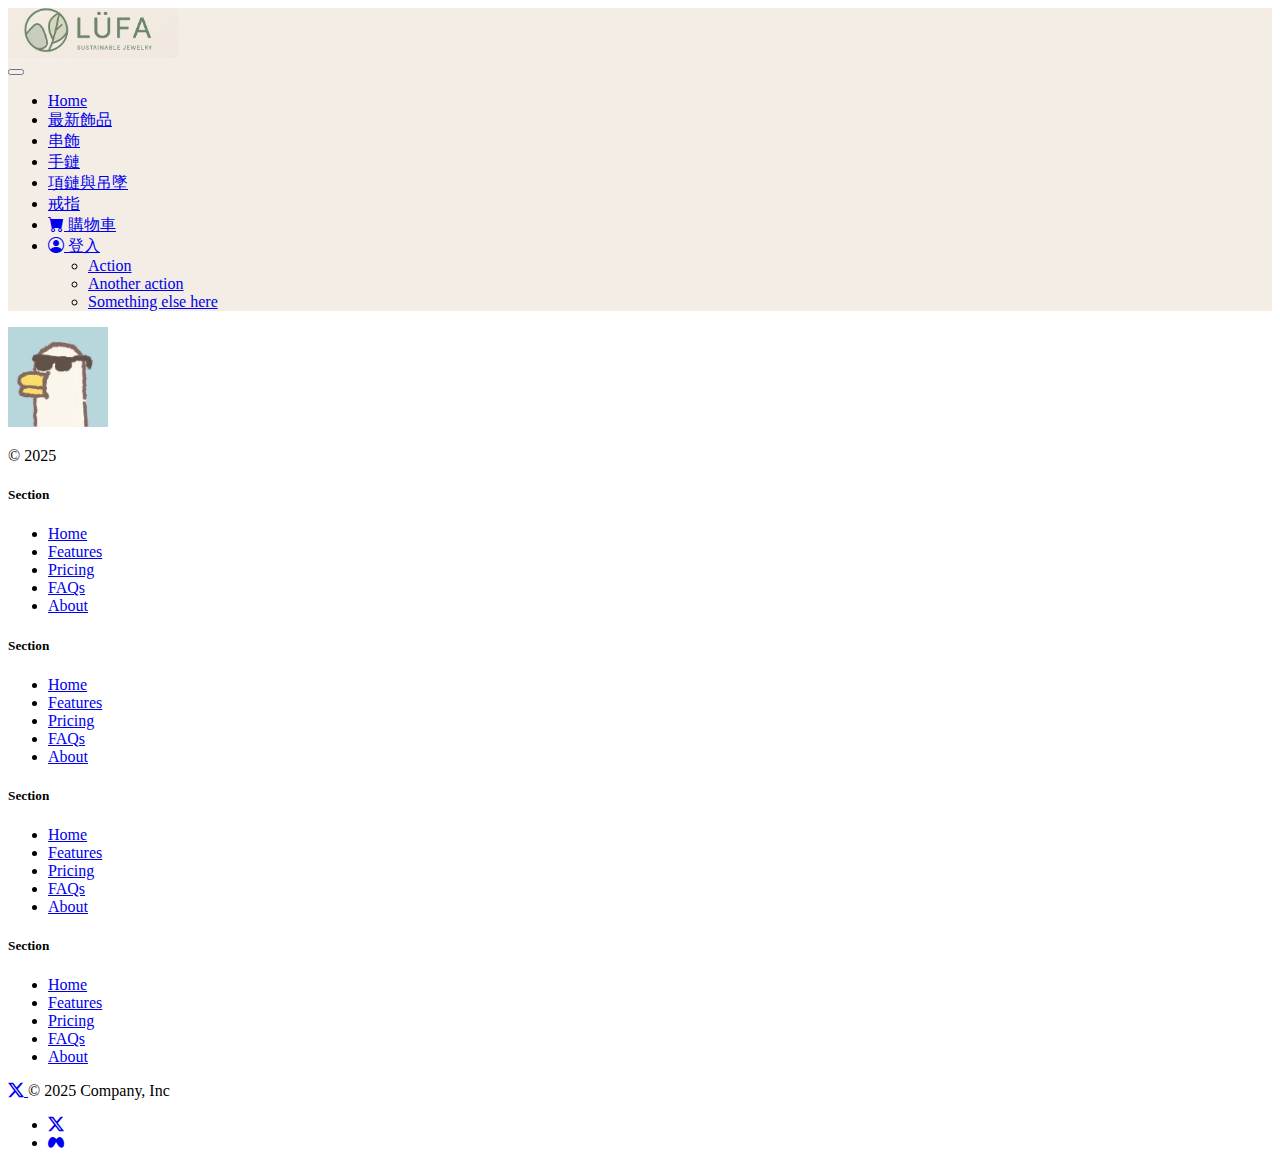
<file: Nav_Footer_sample.html>
<!doctype html>
<html lang="en">

<head>
    <meta charset="utf-8">
    <meta name="viewport" content="width=device-width, initial-scale=1">
    <title>Bootstrap demo</title>
    <link rel="stylesheet" href="https://cdn.jsdelivr.net/npm/bootstrap-icons@1.11.3/font/bootstrap-icons.min.css">
    <link href="https://cdn.jsdelivr.net/npm/bootstrap@5.3.5/dist/css/bootstrap.min.css" rel="stylesheet"
        integrity="sha384-SgOJa3DmI69IUzQ2PVdRZhwQ+dy64/BUtbMJw1MZ8t5HZApcHrRKUc4W0kG879m7" crossorigin="anonymous">
    <style>
        /* 主色調 */
        :root {
            --main-bg: #f3ede5;
            /* 淺綠背景 */
            --accent1: #642171;
            /* 深綠 */
            --accent2: #A3509E;
            /* 亮紫 */
            --accent2-dark: #b359b3;
            /* 深紫 */
        }

        /* ================== */
        /* LOGO 圖片比例不變，固定高度 */
        .logo-wrapper {
            width: 170px;
            height: 50px;
            overflow: hidden;
            display: flex;
            align-items: center;
            justify-content: center;
        }

        .logo-img {
            height: auto;
            width: 100%;
        }

        .bg-nav {
            background-color: #f3ede5;
        }

        .navbar .nav-link:hover {
            background-color: var(--accent1) !important;
            color: white !important;
            border-radius: 0.3rem;
            transition: background-color 0.3s ease;
        }

        .dropdown-toggle::after {
            display: none;
        }
    </style>
</head>

<body>
    <nav class="navbar navbar-expand-lg bg-nav fixed-top">
        <div class="container-fluid">
            <a class="navbar-brand logo-wrapper" href="#">
                <img src="./img/logo.png" alt="logo" class="rounded logo-img">
            </a>
            <button class="navbar-toggler" type="button" data-bs-toggle="collapse" data-bs-target="#navbarNavDropdown"
                aria-controls="navbarNavDropdown" aria-expanded="false" aria-label="Toggle navigation">
                <span class="navbar-toggler-icon"></span>
            </button>
            <div class="collapse navbar-collapse justify-content-end" id="navbarNavDropdown">
                <ul class="navbar-nav ">
                    <li class="nav-item">
                        <a class="nav-link active" aria-current="page" href="#">Home</a>
                    </li>
                    <li class="nav-item">
                        <a class="nav-link" href="#">最新飾品</a>
                    </li>
                    <li class="nav-item">
                        <a class="nav-link" href="#">串飾</a>
                    </li>
                    <li class="nav-item">
                        <a class="nav-link" href="#">手鏈</a>
                    </li>
                    <li class="nav-item">
                        <a class="nav-link" href="#">項鏈與吊墜</a>
                    </li>
                    <li class="nav-item">
                        <a class="nav-link" href="#">戒指</a>
                    </li>
                    <li class="nav-item">
                        <a class="nav-link" href="#">
                            <i class="bi bi-cart-fill"></i>
                            <span>購物車</span>
                        </a>
                    </li>
                    <li class="nav-item dropdown">
                        <a class="nav-link dropdown-toggle" href="#" id="loginBtn" role="button"
                            data-bs-toggle="dropdown" aria-expanded="false">
                            <i class="bi bi-person-circle"></i>
                            <span> 登入</span>
                        </a>
                        <ul class="dropdown-menu">
                            <li><a class="dropdown-item" href="#">Action</a></li>
                            <li><a class="dropdown-item" href="#">Another action</a></li>
                            <li><a class="dropdown-item" href="#">Something else here</a></li>
                        </ul>
                    </li>
                </ul>
            </div>
        </div>
    </nav>

    <div class="container">
        <footer class="row row-cols-1 row-cols-sm-2 row-cols-md-5 py-5 mt-5 border-top">
            <div class="col mb-1">
                <a href="/" class="d-flex align-items-center mb-3 link-body-emphasis text-decoration-none"
                    aria-label="Bootstrap">
                    <img src="./img/avatar.jfif" alt="" style="width: 100px;">
                </a>
                <p class="text-body-secondary">&copy; 2025</p>
            </div>



            <div class="col mb-1">
                <h5>Section</h5>
                <ul class="nav flex-column">
                    <li class="nav-item mb-2"><a href="#" class="nav-link p-0 text-body-secondary">Home</a></li>
                    <li class="nav-item mb-2"><a href="#" class="nav-link p-0 text-body-secondary">Features</a></li>
                    <li class="nav-item mb-2"><a href="#" class="nav-link p-0 text-body-secondary">Pricing</a></li>
                    <li class="nav-item mb-2"><a href="#" class="nav-link p-0 text-body-secondary">FAQs</a></li>
                    <li class="nav-item mb-2"><a href="#" class="nav-link p-0 text-body-secondary">About</a></li>
                </ul>
            </div>

            <div class="col mb-1">
                <h5>Section</h5>
                <ul class="nav flex-column">
                    <li class="nav-item mb-2"><a href="#" class="nav-link p-0 text-body-secondary">Home</a></li>
                    <li class="nav-item mb-2"><a href="#" class="nav-link p-0 text-body-secondary">Features</a></li>
                    <li class="nav-item mb-2"><a href="#" class="nav-link p-0 text-body-secondary">Pricing</a></li>
                    <li class="nav-item mb-2"><a href="#" class="nav-link p-0 text-body-secondary">FAQs</a></li>
                    <li class="nav-item mb-2"><a href="#" class="nav-link p-0 text-body-secondary">About</a></li>
                </ul>
            </div>

            <div class="col mb-1">
                <h5>Section</h5>
                <ul class="nav flex-column">
                    <li class="nav-item mb-2"><a href="#" class="nav-link p-0 text-body-secondary">Home</a></li>
                    <li class="nav-item mb-2"><a href="#" class="nav-link p-0 text-body-secondary">Features</a></li>
                    <li class="nav-item mb-2"><a href="#" class="nav-link p-0 text-body-secondary">Pricing</a></li>
                    <li class="nav-item mb-2"><a href="#" class="nav-link p-0 text-body-secondary">FAQs</a></li>
                    <li class="nav-item mb-2"><a href="#" class="nav-link p-0 text-body-secondary">About</a></li>
                </ul>
            </div>

            <div class="col mb-1">
                <h5>Section</h5>
                <ul class="nav flex-column">
                    <li class="nav-item mb-2"><a href="#" class="nav-link p-0 text-body-secondary">Home</a></li>
                    <li class="nav-item mb-2"><a href="#" class="nav-link p-0 text-body-secondary">Features</a></li>
                    <li class="nav-item mb-2"><a href="#" class="nav-link p-0 text-body-secondary">Pricing</a></li>
                    <li class="nav-item mb-2"><a href="#" class="nav-link p-0 text-body-secondary">FAQs</a></li>
                    <li class="nav-item mb-2"><a href="#" class="nav-link p-0 text-body-secondary">About</a></li>
                </ul>
            </div>
        </footer>
    </div>

    <div class="container">
        <footer class="d-flex flex-wrap justify-content-between align-items-center py-3 my-4 border-top">
            <div class="col-md-4 d-flex align-items-center">
                <a href="/" class="mb-3 me-2 mb-md-0 text-body-secondary text-decoration-none lh-1"
                    aria-label="Bootstrap">
                    <i class="bi bi-twitter-x"></i>
                </a>
                <span class="mb-3 mb-md-0 text-body-secondary">&copy; 2025 Company, Inc</span>
            </div>

            <ul class="nav col-md-4 justify-content-end list-unstyled d-flex">
                <li class="ms-3"><a class="text-body-secondary" href="#" aria-label="Instagram"><i
                            class="bi bi-twitter-x"></i></a></li>
                <li class="ms-3"><a class="text-body-secondary" href="#" aria-label="Facebook"><i
                            class="bi bi-meta"></i></a></li>
            </ul>
        </footer>
    </div>
    <script src="https://cdn.jsdelivr.net/npm/bootstrap@5.3.5/dist/js/bootstrap.bundle.min.js"
        integrity="sha384-k6d4wzSIapyDyv1kpU366/PK5hCdSbCRGRCMv+eplOQJWyd1fbcAu9OCUj5zNLiq"
        crossorigin="anonymous"></script>
    <!-- 登入與否 -->
    <script>
        document.addEventListener("DOMContentLoaded", function () {
            const loginBtn = document.getElementById("loginBtn");
            const isLoggedIn = false; // 模擬登入狀態，可改為 true 表示已登入

            if (!isLoggedIn) {
                loginBtn.addEventListener("click", function (e) {
                    e.preventDefault(); // 防止 dropdown 展開
                    window.location.href = "./登入頁面.html";
                });
            }
        });
    </script>
</body>

</html>
</file>
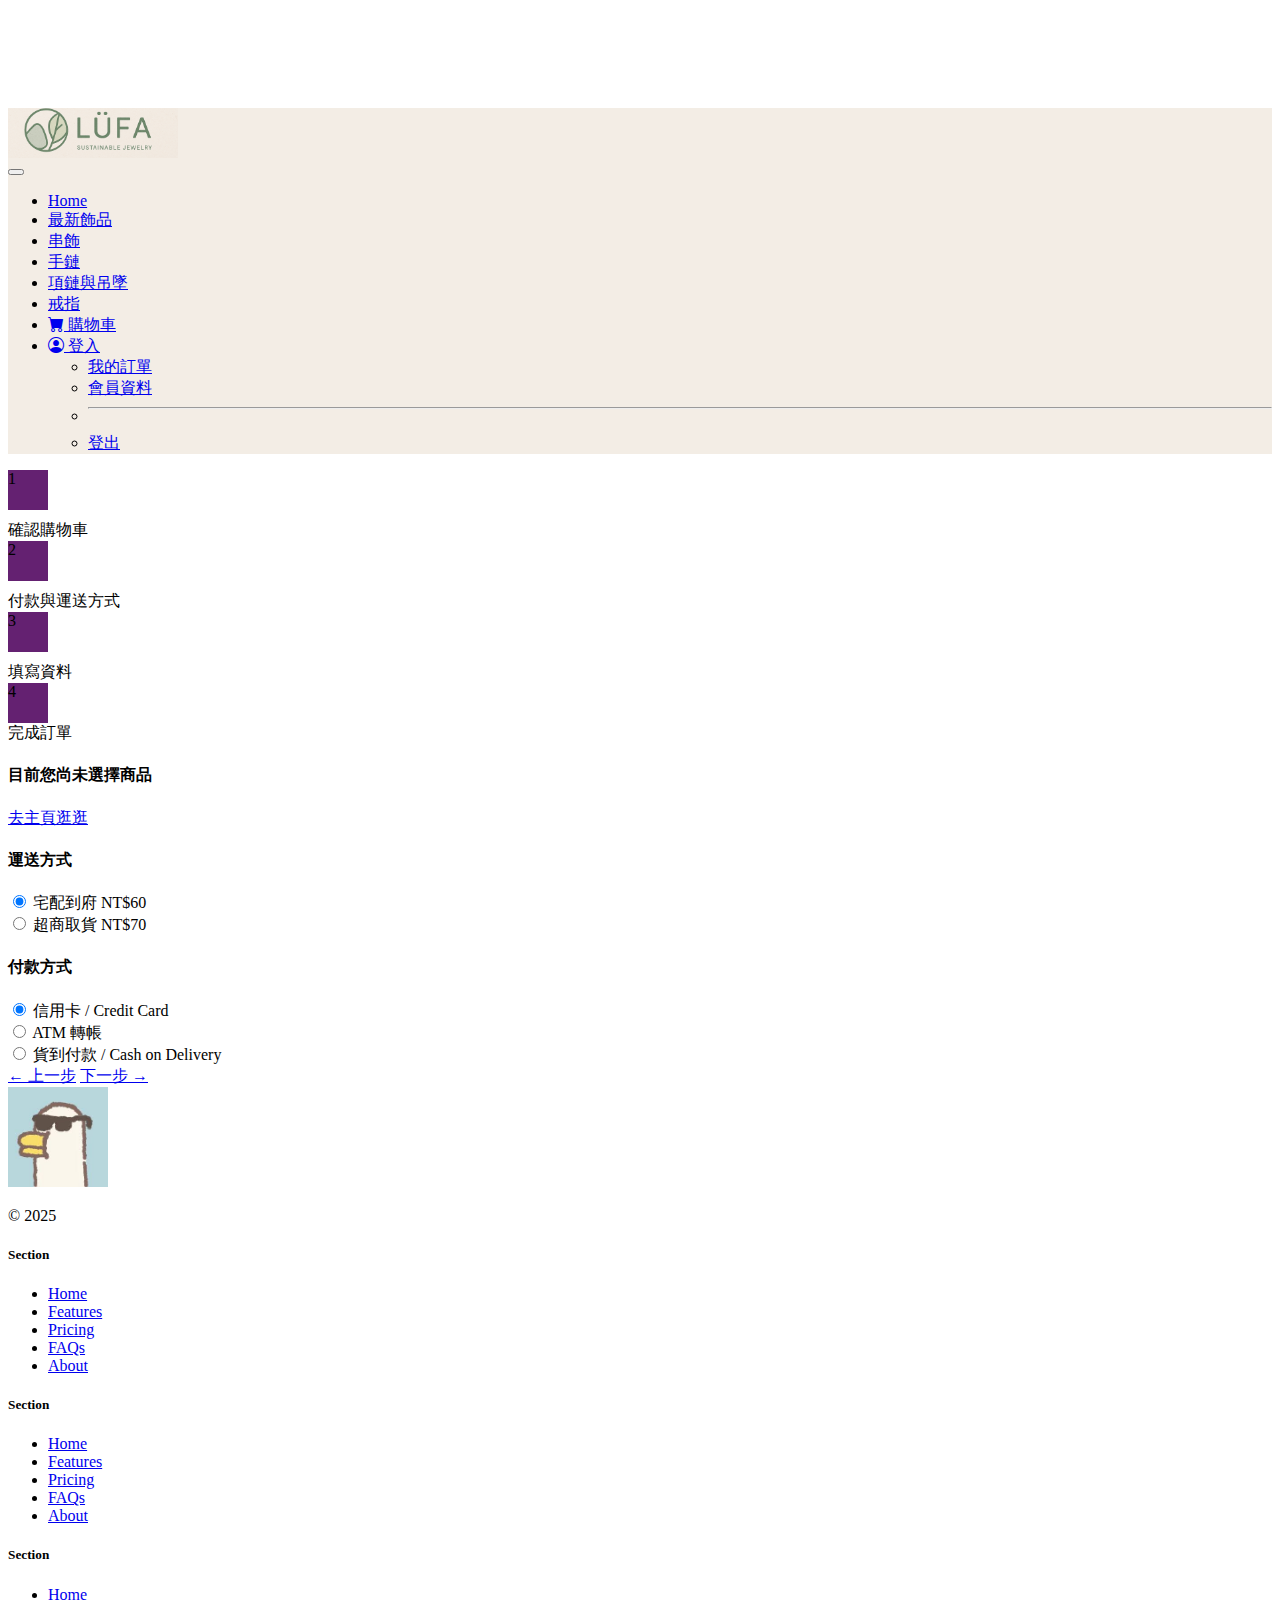
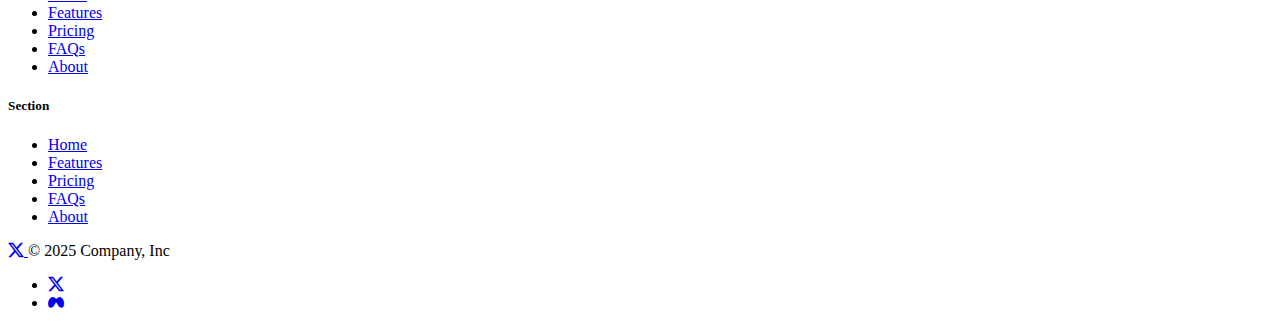
<file: 付款與運送方式.html>
<!doctype html>
<html lang="en">

<head>
    <meta charset="utf-8">
    <meta name="viewport" content="width=device-width, initial-scale=1">
    <title>LÜFA</title>
    <link rel="stylesheet" href="https://cdn.jsdelivr.net/npm/bootstrap-icons@1.11.3/font/bootstrap-icons.min.css">
    <link href="https://cdn.jsdelivr.net/npm/bootstrap@5.3.5/dist/css/bootstrap.min.css" rel="stylesheet"
        integrity="sha384-SgOJa3DmI69IUzQ2PVdRZhwQ+dy64/BUtbMJw1MZ8t5HZApcHrRKUc4W0kG879m7" crossorigin="anonymous">
    <link rel="stylesheet" href="./css/購物車.css">

</head>

<body>
    <nav class="navbar navbar-expand-lg bg-nav fixed-top">
        <div class="container-fluid">
            <a class="navbar-brand logo-wrapper" href="./商店主頁.html">
                <img src="./img/logo.png" alt="logo" class="rounded logo-img">
            </a>
            <button class="navbar-toggler" type="button" data-bs-toggle="collapse" data-bs-target="#navbarNavDropdown"
                aria-controls="navbarNavDropdown" aria-expanded="false" aria-label="Toggle navigation">
                <span class="navbar-toggler-icon"></span>
            </button>
            <div class="collapse navbar-collapse justify-content-end" id="navbarNavDropdown">
                <ul class="navbar-nav ">
                    <li class="nav-item">
                        <a class="nav-link active" aria-current="page" href="./商店主頁.html">Home</a>
                    </li>
                    <li class="nav-item">
                        <a class="nav-link" href="./商店主頁.html#roomA">最新飾品</a>
                    </li>
                    <li class="nav-item">
                        <a class="nav-link" href="./商店主頁.html#roomB">串飾</a>
                    </li>
                    <li class="nav-item">
                        <a class="nav-link" href="./商店主頁.html#roomC">手鏈</a>
                    </li>
                    <li class="nav-item">
                        <a class="nav-link" href="./商店主頁.html#roomD">項鏈與吊墜</a>
                    </li>
                    <li class="nav-item">
                        <a class="nav-link" href="./商店主頁.html#roomE">戒指</a>
                    </li>
                    <li class="nav-item">
                        <a class="nav-link" href="#">
                            <i class="bi bi-cart-fill"></i>
                            <span>購物車</span>
                        </a>
                    </li>
                    <li class="nav-item dropdown">
                        <a class="nav-link dropdown-toggle" href="#" id="loginBtn" role="button"
                            data-bs-toggle="dropdown" aria-expanded="false">
                            <i class="bi bi-person-circle"></i>
                            <span> 登入</span>
                        </a>
                        <ul class="dropdown-menu">
                            <li><a class="dropdown-item" href="./購物車.html">我的訂單</a></li>
                            <li><a class="dropdown-item" href="#">會員資料</a></li>
                            <li>
                                <hr class="dropdown-divider">
                            </li>
                            <li><a class="dropdown-item text-danger" href="#" id="logoutBtn">登出</a></li>
                        </ul>
                    </li>
                </ul>
            </div>
        </div>
    </nav>

    <!-- 購物車進度表 -->
    <div class="container">
        <div class="row text-center">
            <div class="col-3 px-0 ">
                <!-- top area(no. and progress) -->
                <div class="position-relative">
                    <div
                        class="circle-w-h mx-auto bg-cart text-white rounded-circle d-flex justify-content-center align-items-center">
                        1
                    </div>
                    <div class="progress progress-w-h position-absolute position-progress">
                        <div class="progress-bar bg-cart" role="progressbar" aria-label="Basic example"
                            style="width: 100%" aria-valuenow="50" aria-valuemin="0" aria-valuemax="100"></div>
                    </div>
                </div>
                <!--no.1 text area -->
                <div class="p-2">確認購物車</div>
            </div>
            <div class="col-3 px-0 ">
                <div class="position-relative">
                    <div
                        class="circle-w-h mx-auto bg-cart text-white rounded-circle d-flex justify-content-center align-items-center">
                        2
                    </div>
                    <div class="progress progress-w-h position-absolute position-progress">
                        <div class="progress-bar bg-cart" role="progressbar" aria-label="Basic example"
                            style="width: 33%" aria-valuenow="50" aria-valuemin="0" aria-valuemax="100"></div>
                    </div>
                </div>
                <div class="p-2">付款與運送方式</div>
            </div>
            <div class="col-3 px-0 ">
                <div class="position-relative">
                    <div
                        class="circle-w-h mx-auto bg-cart text-white rounded-circle d-flex justify-content-center align-items-center">
                        3
                    </div>
                    <div class="progress progress-w-h position-absolute position-progress">
                        <div class="progress-bar bg-cart" role="progressbar" aria-label="Basic example"
                            style="width: 0%" aria-valuenow="50" aria-valuemin="0" aria-valuemax="100"></div>
                    </div>
                </div>
                <div class="p-2">填寫資料</div>
            </div>
            <div class="col-3 px-0 ">
                <div class="position-relative">
                    <div
                        class="circle-w-h mx-auto bg-cart text-white rounded-circle d-flex justify-content-center align-items-center">
                        4
                    </div>

                </div>
                <div class="p-2">完成訂單</div>
            </div>
        </div>
    </div>
    <!-- 付款與運送方式========= -->

    <!-- 購物車區塊 -->
    <div class="container my-5">
        <h3 class="mb-4">購物車</h3>
        <!-- 表頭列 -->
        <div class="row border-bottom mb-3 pb-2" id="total-good">
            <div class="col text-start fw-bold ms-5">商品</div>
            <div class="col text-end fw-bold me-5">小計</div>
        </div>
        <!--之後會由 JS 插入卡片 -->
        <!-- 總金額 -->
        <div class="text-end fw-bold fs-5 mt-5 pt-5 pe-5 border-top" id="total-price">總金額：$</div>
    </div>
    <!-- 運送方式區塊 -->
    <div class="container my-5">
        <h4>運送方式</h4>
        <div class="form-check">
            <input class="form-check-input" type="radio" name="delivery" id="home" value="60" checked>
            <label class="form-check-label" for="home">
                宅配到府 NT$60
            </label>
        </div>
        <div class="form-check">
            <input class="form-check-input" type="radio" name="delivery" id="pickup" value="70">
            <label class="form-check-label" for="pickup">
                超商取貨 NT$70
            </label>
        </div>
    </div>
    <!-- 付款方式區塊 -->
    <div class="container my-5">
        <h4>付款方式</h4>
        <div class="form-check">
            <input class="form-check-input" type="radio" name="payment" id="creditCard" value="信用卡" checked>
            <label class="form-check-label" for="creditCard">
                信用卡 / Credit Card
            </label>
        </div>
        <div class="form-check">
            <input class="form-check-input" type="radio" name="payment" id="atm" value="ATM">
            <label class="form-check-label" for="atm">
                ATM 轉帳
            </label>
        </div>
        <div class="form-check">
            <input class="form-check-input" type="radio" name="payment" id="cod" value="貨到付款">
            <label class="form-check-label" for="cod">
                貨到付款 / Cash on Delivery
            </label>
        </div>
    </div>
    
    <!-- 上,下一步按鈕 -->
    <div class="container my-5">
        <div class="d-flex justify-content-between mt-4">
            <a href="購物車.html" class="btn btn-outline-secondary">← 上一步</a>
            <a href="填寫資料.html" class="btn btn-primary">下一步 →</a>
        </div>
    </div>
    <!-- ========footer========== -->
    <div class="container">
        <footer class="row row-cols-1 row-cols-sm-2 row-cols-md-5 py-5 mt-5 border-top">
            <div class="col mb-1">
                <a href="/" class="d-flex align-items-center mb-3 link-body-emphasis text-decoration-none"
                    aria-label="Bootstrap">
                    <img src="./img/avatar.jfif" alt="" style="width: 100px;">
                </a>
                <p class="text-body-secondary">&copy; 2025</p>
            </div>

            <div class="col mb-1">
                <h5>Section</h5>
                <ul class="nav flex-column">
                    <li class="nav-item mb-2"><a href="#" class="nav-link p-0 text-body-secondary">Home</a></li>
                    <li class="nav-item mb-2"><a href="#" class="nav-link p-0 text-body-secondary">Features</a></li>
                    <li class="nav-item mb-2"><a href="#" class="nav-link p-0 text-body-secondary">Pricing</a></li>
                    <li class="nav-item mb-2"><a href="#" class="nav-link p-0 text-body-secondary">FAQs</a></li>
                    <li class="nav-item mb-2"><a href="#" class="nav-link p-0 text-body-secondary">About</a></li>
                </ul>
            </div>

            <div class="col mb-1">
                <h5>Section</h5>
                <ul class="nav flex-column">
                    <li class="nav-item mb-2"><a href="#" class="nav-link p-0 text-body-secondary">Home</a></li>
                    <li class="nav-item mb-2"><a href="#" class="nav-link p-0 text-body-secondary">Features</a></li>
                    <li class="nav-item mb-2"><a href="#" class="nav-link p-0 text-body-secondary">Pricing</a></li>
                    <li class="nav-item mb-2"><a href="#" class="nav-link p-0 text-body-secondary">FAQs</a></li>
                    <li class="nav-item mb-2"><a href="#" class="nav-link p-0 text-body-secondary">About</a></li>
                </ul>
            </div>

            <div class="col mb-1">
                <h5>Section</h5>
                <ul class="nav flex-column">
                    <li class="nav-item mb-2"><a href="#" class="nav-link p-0 text-body-secondary">Home</a></li>
                    <li class="nav-item mb-2"><a href="#" class="nav-link p-0 text-body-secondary">Features</a></li>
                    <li class="nav-item mb-2"><a href="#" class="nav-link p-0 text-body-secondary">Pricing</a></li>
                    <li class="nav-item mb-2"><a href="#" class="nav-link p-0 text-body-secondary">FAQs</a></li>
                    <li class="nav-item mb-2"><a href="#" class="nav-link p-0 text-body-secondary">About</a></li>
                </ul>
            </div>

            <div class="col mb-1">
                <h5>Section</h5>
                <ul class="nav flex-column">
                    <li class="nav-item mb-2"><a href="#" class="nav-link p-0 text-body-secondary">Home</a></li>
                    <li class="nav-item mb-2"><a href="#" class="nav-link p-0 text-body-secondary">Features</a></li>
                    <li class="nav-item mb-2"><a href="#" class="nav-link p-0 text-body-secondary">Pricing</a></li>
                    <li class="nav-item mb-2"><a href="#" class="nav-link p-0 text-body-secondary">FAQs</a></li>
                    <li class="nav-item mb-2"><a href="#" class="nav-link p-0 text-body-secondary">About</a></li>
                </ul>
            </div>
        </footer>
        <footer class="d-flex flex-wrap justify-content-between align-items-center py-3 my-4 border-top">
            <div class="col-md-4 d-flex align-items-center">
                <a href="/" class="mb-3 me-2 mb-md-0 text-body-secondary text-decoration-none lh-1"
                    aria-label="Bootstrap">
                    <i class="bi bi-twitter-x"></i>
                </a>
                <span class="mb-3 mb-md-0 text-body-secondary">&copy; 2025 Company, Inc</span>
            </div>

            <ul class="nav col-md-4 justify-content-end list-unstyled d-flex">
                <li class="ms-3"><a class="text-body-secondary" href="#" aria-label="Instagram"><i
                            class="bi bi-twitter-x"></i></a></li>
                <li class="ms-3"><a class="text-body-secondary" href="#" aria-label="Facebook"><i
                            class="bi bi-meta"></i></a></li>
            </ul>
        </footer>
    </div>

    <script src="https://cdn.jsdelivr.net/npm/bootstrap@5.3.5/dist/js/bootstrap.bundle.min.js"
        integrity="sha384-k6d4wzSIapyDyv1kpU366/PK5hCdSbCRGRCMv+eplOQJWyd1fbcAu9OCUj5zNLiq"
        crossorigin="anonymous"></script>
    <script src="./js/付款與運送方式.js"></script>


</body>

</html>
</file>
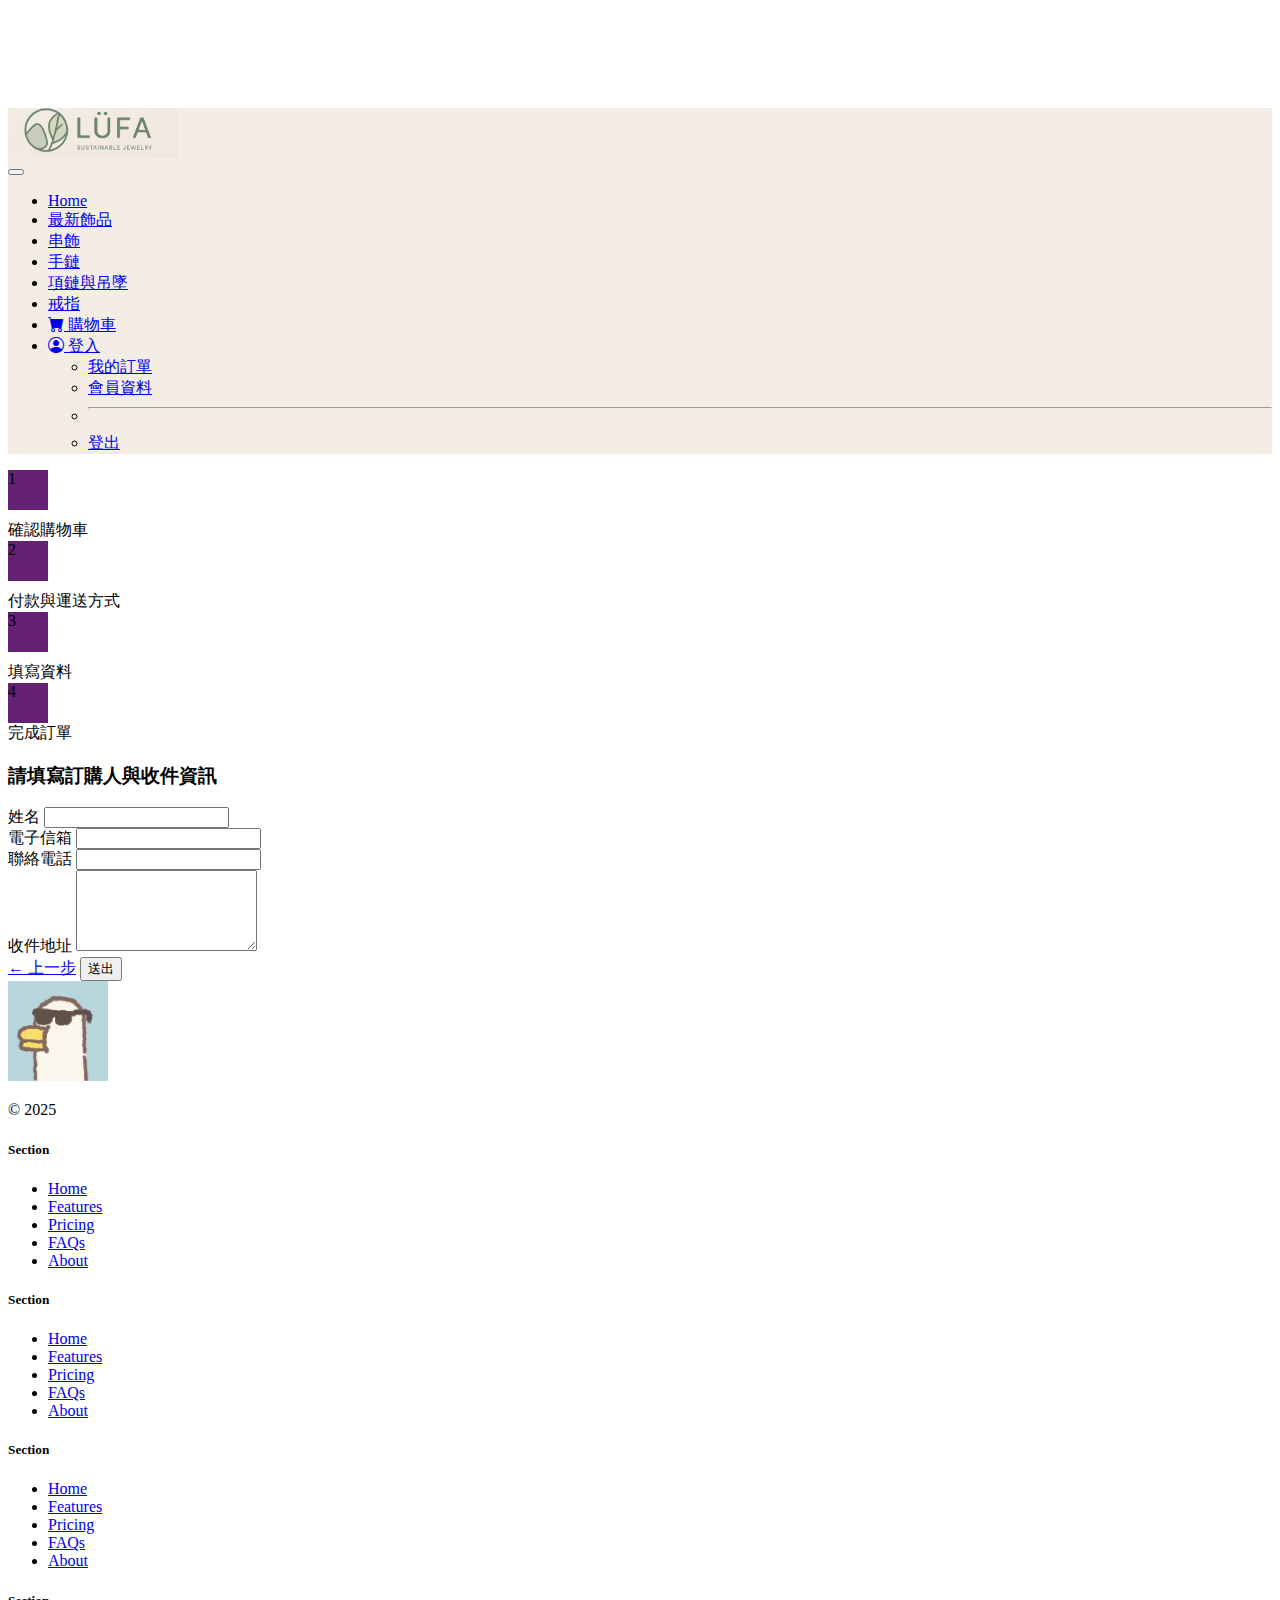
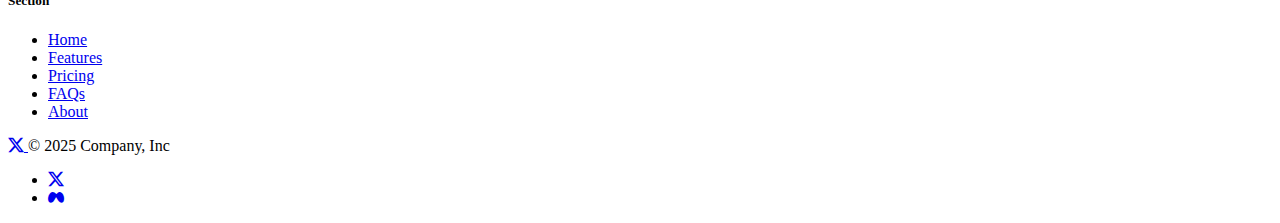
<file: 填寫資料.html>
<!doctype html>
<html lang="en">

<head>
    <meta charset="utf-8">
    <meta name="viewport" content="width=device-width, initial-scale=1">
    <title>LÜFA</title>
    <link rel="stylesheet" href="https://cdn.jsdelivr.net/npm/bootstrap-icons@1.11.3/font/bootstrap-icons.min.css">
    <link href="https://cdn.jsdelivr.net/npm/bootstrap@5.3.5/dist/css/bootstrap.min.css" rel="stylesheet"
        integrity="sha384-SgOJa3DmI69IUzQ2PVdRZhwQ+dy64/BUtbMJw1MZ8t5HZApcHrRKUc4W0kG879m7" crossorigin="anonymous">
    <link rel="stylesheet" href="./css/購物車.css">

</head>

<body>
    <nav class="navbar navbar-expand-lg bg-nav fixed-top">
        <div class="container-fluid">
            <a class="navbar-brand logo-wrapper" href="./index.html">
                <img src="./img/logo.png" alt="logo" class="rounded logo-img">
            </a>
            <button class="navbar-toggler" type="button" data-bs-toggle="collapse" data-bs-target="#navbarNavDropdown"
                aria-controls="navbarNavDropdown" aria-expanded="false" aria-label="Toggle navigation">
                <span class="navbar-toggler-icon"></span>
            </button>
            <div class="collapse navbar-collapse justify-content-end" id="navbarNavDropdown">
                <ul class="navbar-nav ">
                    <li class="nav-item">
                        <a class="nav-link active" aria-current="page" href="./index.html">Home</a>
                    </li>
                    <li class="nav-item">
                        <a class="nav-link" href="./index.html#roomA">最新飾品</a>
                    </li>
                    <li class="nav-item">
                        <a class="nav-link" href="./index.html#roomB">串飾</a>
                    </li>
                    <li class="nav-item">
                        <a class="nav-link" href="./index.html#roomC">手鏈</a>
                    </li>
                    <li class="nav-item">
                        <a class="nav-link" href="./index.html#roomD">項鏈與吊墜</a>
                    </li>
                    <li class="nav-item">
                        <a class="nav-link" href="./index.html#roomE">戒指</a>
                    </li>
                    <li class="nav-item">
                        <a class="nav-link" href="#">
                            <i class="bi bi-cart-fill"></i>
                            <span>購物車</span>
                        </a>
                    </li>
                    <li class="nav-item dropdown">
                        <a class="nav-link dropdown-toggle" href="#" id="loginBtn" role="button"
                            data-bs-toggle="dropdown" aria-expanded="false">
                            <i class="bi bi-person-circle"></i>
                            <span> 登入</span>
                        </a>
                        <ul class="dropdown-menu">
                            <li><a class="dropdown-item" href="./購物車.html">我的訂單</a></li>
                            <li><a class="dropdown-item" href="#">會員資料</a></li>
                            <li>
                                <hr class="dropdown-divider">
                            </li>
                            <li><a class="dropdown-item text-danger" href="#" id="logoutBtn">登出</a></li>
                        </ul>
                    </li>
                </ul>
            </div>
        </div>
    </nav>

    <!-- 購物車進度表 -->
    <div class="container">
        <div class="row text-center">
            <div class="col-3 px-0 ">
                <!-- top area(no. and progress) -->
                <div class="position-relative">
                    <div
                        class="circle-w-h mx-auto bg-cart text-white rounded-circle d-flex justify-content-center align-items-center">
                        1
                    </div>
                    <div class="progress progress-w-h position-absolute position-progress">
                        <div class="progress-bar bg-cart" role="progressbar" aria-label="Basic example"
                            style="width: 100%" aria-valuenow="50" aria-valuemin="0" aria-valuemax="100"></div>
                    </div>
                </div>
                <!--no.1 text area -->
                <div class="p-2">確認購物車</div>
            </div>
            <div class="col-3 px-0 ">
                <div class="position-relative">
                    <div
                        class="circle-w-h mx-auto bg-cart text-white rounded-circle d-flex justify-content-center align-items-center">
                        2
                    </div>
                    <div class="progress progress-w-h position-absolute position-progress">
                        <div class="progress-bar bg-cart" role="progressbar" aria-label="Basic example"
                            style="width: 100%" aria-valuenow="50" aria-valuemin="0" aria-valuemax="100"></div>
                    </div>
                </div>
                <div class="p-2">付款與運送方式</div>
            </div>
            <div class="col-3 px-0 ">
                <div class="position-relative">
                    <div
                        class="circle-w-h mx-auto bg-cart text-white rounded-circle d-flex justify-content-center align-items-center">
                        3
                    </div>
                    <div class="progress progress-w-h position-absolute position-progress">
                        <div class="progress-bar bg-cart" role="progressbar" aria-label="Basic example"
                            style="width: 33%" aria-valuenow="50" aria-valuemin="0" aria-valuemax="100"></div>
                    </div>
                </div>
                <div class="p-2">填寫資料</div>
            </div>
            <div class="col-3 px-0 ">
                <div class="position-relative">
                    <div
                        class="circle-w-h mx-auto bg-cart text-white rounded-circle d-flex justify-content-center align-items-center">
                        4
                    </div>

                </div>
                <div class="p-2">完成訂單</div>
            </div>
        </div>
    </div>
    <!-- 填寫資料表單 -->
    <div class="container my-5">
        <h3 class="mb-4">請填寫訂購人與收件資訊</h3>
        <form id="checkout-form">
            <div class="row">
                <div class="col-md-6">
                    <div class="mb-3">
                        <label for="fullName" class="form-label">姓名</label>
                        <input type="text" class="form-control" id="fullName" required />
                    </div>
                    <div class="mb-3">
                        <label for="email" class="form-label">電子信箱</label>
                        <input type="email" class="form-control" id="email" required />
                    </div>
                    <div class="mb-3">
                        <label for="phone" class="form-label">聯絡電話</label>
                        <input type="tel" class="form-control" id="phone" required />
                    </div>
                </div>
                <div class="col-md-6">
                    <div class="mb-3">
                        <label for="address" class="form-label">收件地址</label>
                        <textarea class="form-control" id="address" rows="5" required></textarea>
                    </div>
                </div>
            </div>

            <!-- 按鈕 -->
            <div class="d-flex justify-content-between mt-4">
                <a href="付款與運送方式.html" class="btn btn-outline-secondary">← 上一步</a>
                <button type="submit" class="btn btn-primary px-4 py-2 bg-black">送出</button>
            </div>
        </form>
    </div>


    <!-- ========footer========== -->
    <div class="container">
        <footer class="row row-cols-1 row-cols-sm-2 row-cols-md-5 py-5 mt-5 border-top">
            <div class="col mb-1">
                <a href="/" class="d-flex align-items-center mb-3 link-body-emphasis text-decoration-none"
                    aria-label="Bootstrap">
                    <img src="./img/avatar.jfif" alt="" style="width: 100px;">
                </a>
                <p class="text-body-secondary">&copy; 2025</p>
            </div>

            <div class="col mb-1">
                <h5>Section</h5>
                <ul class="nav flex-column">
                    <li class="nav-item mb-2"><a href="#" class="nav-link p-0 text-body-secondary">Home</a></li>
                    <li class="nav-item mb-2"><a href="#" class="nav-link p-0 text-body-secondary">Features</a></li>
                    <li class="nav-item mb-2"><a href="#" class="nav-link p-0 text-body-secondary">Pricing</a></li>
                    <li class="nav-item mb-2"><a href="#" class="nav-link p-0 text-body-secondary">FAQs</a></li>
                    <li class="nav-item mb-2"><a href="#" class="nav-link p-0 text-body-secondary">About</a></li>
                </ul>
            </div>

            <div class="col mb-1">
                <h5>Section</h5>
                <ul class="nav flex-column">
                    <li class="nav-item mb-2"><a href="#" class="nav-link p-0 text-body-secondary">Home</a></li>
                    <li class="nav-item mb-2"><a href="#" class="nav-link p-0 text-body-secondary">Features</a></li>
                    <li class="nav-item mb-2"><a href="#" class="nav-link p-0 text-body-secondary">Pricing</a></li>
                    <li class="nav-item mb-2"><a href="#" class="nav-link p-0 text-body-secondary">FAQs</a></li>
                    <li class="nav-item mb-2"><a href="#" class="nav-link p-0 text-body-secondary">About</a></li>
                </ul>
            </div>

            <div class="col mb-1">
                <h5>Section</h5>
                <ul class="nav flex-column">
                    <li class="nav-item mb-2"><a href="#" class="nav-link p-0 text-body-secondary">Home</a></li>
                    <li class="nav-item mb-2"><a href="#" class="nav-link p-0 text-body-secondary">Features</a></li>
                    <li class="nav-item mb-2"><a href="#" class="nav-link p-0 text-body-secondary">Pricing</a></li>
                    <li class="nav-item mb-2"><a href="#" class="nav-link p-0 text-body-secondary">FAQs</a></li>
                    <li class="nav-item mb-2"><a href="#" class="nav-link p-0 text-body-secondary">About</a></li>
                </ul>
            </div>

            <div class="col mb-1">
                <h5>Section</h5>
                <ul class="nav flex-column">
                    <li class="nav-item mb-2"><a href="#" class="nav-link p-0 text-body-secondary">Home</a></li>
                    <li class="nav-item mb-2"><a href="#" class="nav-link p-0 text-body-secondary">Features</a></li>
                    <li class="nav-item mb-2"><a href="#" class="nav-link p-0 text-body-secondary">Pricing</a></li>
                    <li class="nav-item mb-2"><a href="#" class="nav-link p-0 text-body-secondary">FAQs</a></li>
                    <li class="nav-item mb-2"><a href="#" class="nav-link p-0 text-body-secondary">About</a></li>
                </ul>
            </div>
        </footer>
        <footer class="d-flex flex-wrap justify-content-between align-items-center py-3 my-4 border-top">
            <div class="col-md-4 d-flex align-items-center">
                <a href="/" class="mb-3 me-2 mb-md-0 text-body-secondary text-decoration-none lh-1"
                    aria-label="Bootstrap">
                    <i class="bi bi-twitter-x"></i>
                </a>
                <span class="mb-3 mb-md-0 text-body-secondary">&copy; 2025 Company, Inc</span>
            </div>

            <ul class="nav col-md-4 justify-content-end list-unstyled d-flex">
                <li class="ms-3"><a class="text-body-secondary" href="#" aria-label="Instagram"><i
                            class="bi bi-twitter-x"></i></a></li>
                <li class="ms-3"><a class="text-body-secondary" href="#" aria-label="Facebook"><i
                            class="bi bi-meta"></i></a></li>
            </ul>
        </footer>
    </div>

    <script src="https://cdn.jsdelivr.net/npm/bootstrap@5.3.5/dist/js/bootstrap.bundle.min.js"
        integrity="sha384-k6d4wzSIapyDyv1kpU366/PK5hCdSbCRGRCMv+eplOQJWyd1fbcAu9OCUj5zNLiq"
        crossorigin="anonymous"></script>
    <script src="./js/填寫資料.js"></script>


</body>

</html>
</file>
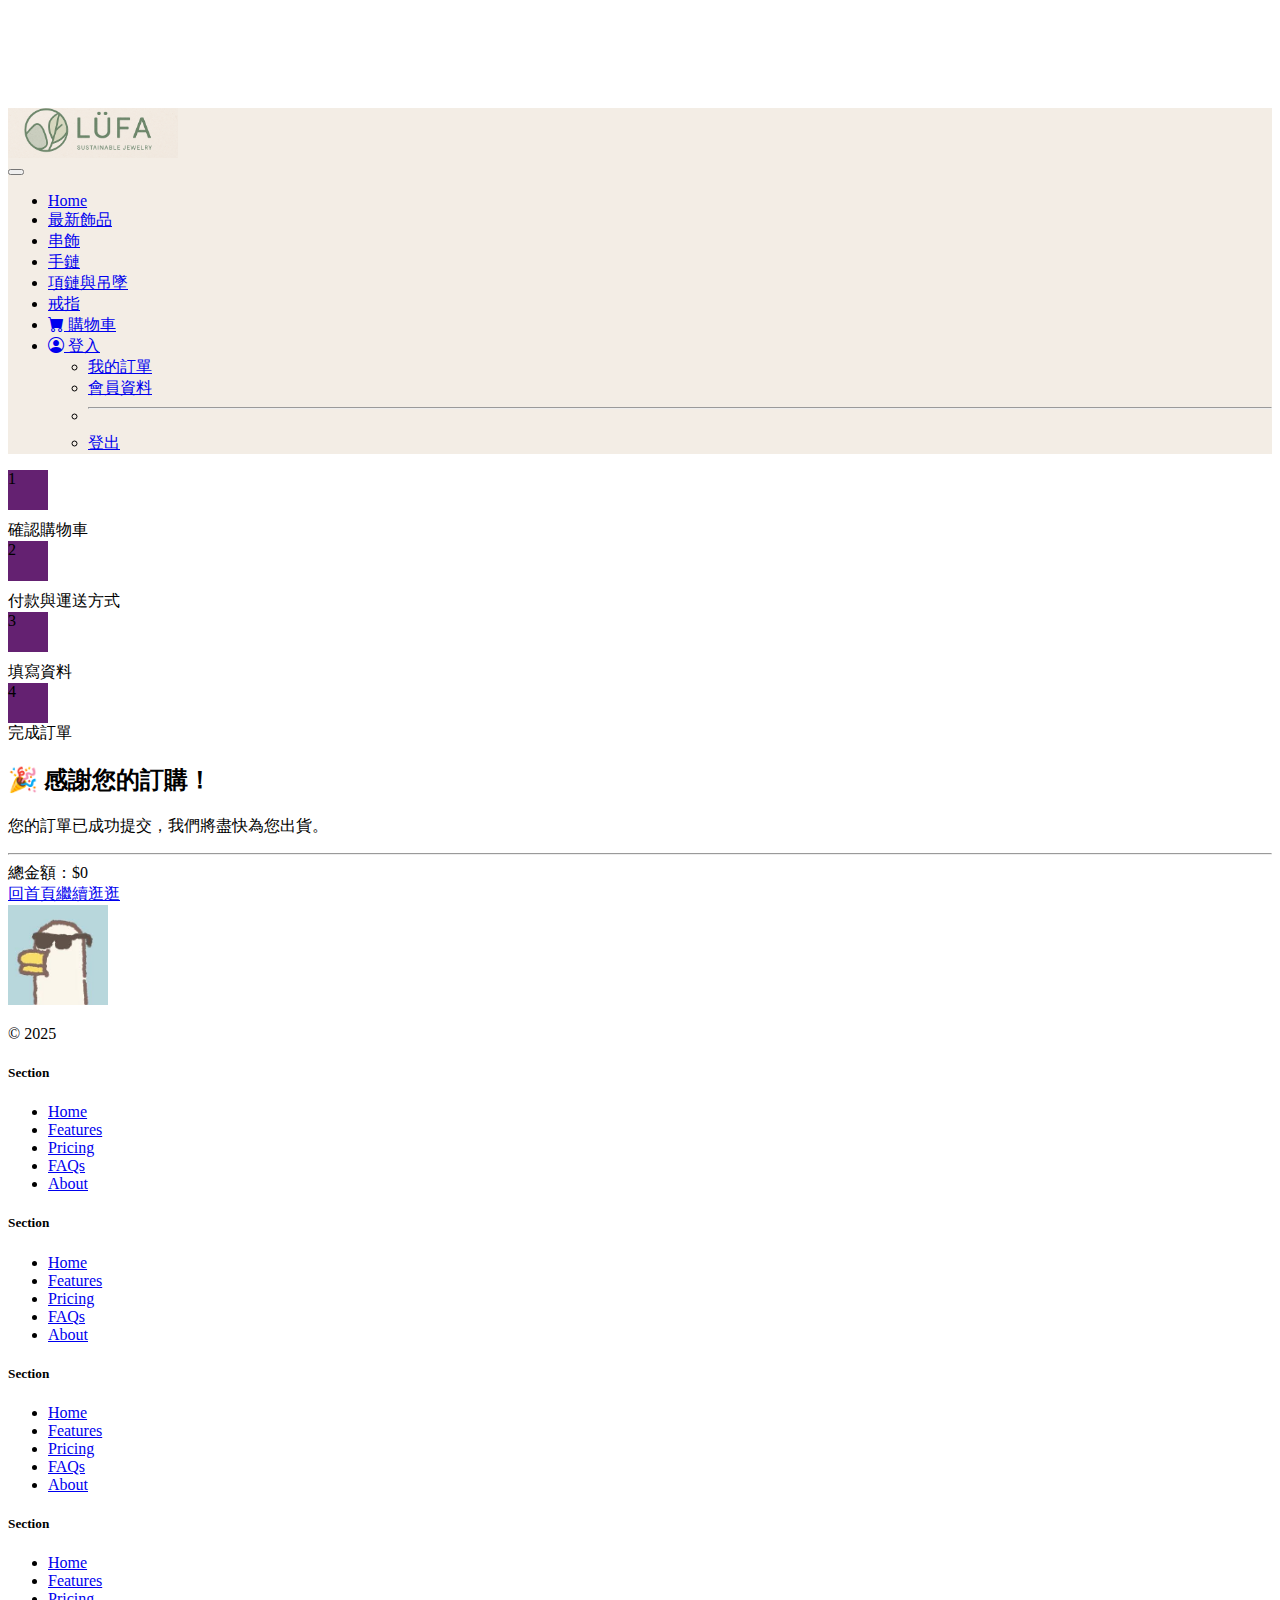
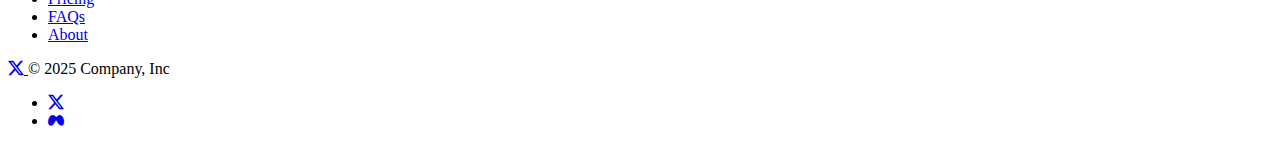
<file: 完成訂單.html>
<!doctype html>
<html lang="en">

<head>
    <meta charset="utf-8">
    <meta name="viewport" content="width=device-width, initial-scale=1">
    <title>LÜFA</title>
    <link rel="stylesheet" href="https://cdn.jsdelivr.net/npm/bootstrap-icons@1.11.3/font/bootstrap-icons.min.css">
    <link href="https://cdn.jsdelivr.net/npm/bootstrap@5.3.5/dist/css/bootstrap.min.css" rel="stylesheet"
        integrity="sha384-SgOJa3DmI69IUzQ2PVdRZhwQ+dy64/BUtbMJw1MZ8t5HZApcHrRKUc4W0kG879m7" crossorigin="anonymous">
    <link rel="stylesheet" href="./css/購物車.css">

</head>

<body>
    <nav class="navbar navbar-expand-lg bg-nav fixed-top">
        <div class="container-fluid">
            <a class="navbar-brand logo-wrapper" href="./商店主頁.html">
                <img src="./img/logo.png" alt="logo" class="rounded logo-img">
            </a>
            <button class="navbar-toggler" type="button" data-bs-toggle="collapse" data-bs-target="#navbarNavDropdown"
                aria-controls="navbarNavDropdown" aria-expanded="false" aria-label="Toggle navigation">
                <span class="navbar-toggler-icon"></span>
            </button>
            <div class="collapse navbar-collapse justify-content-end" id="navbarNavDropdown">
                <ul class="navbar-nav ">
                    <li class="nav-item">
                        <a class="nav-link active" aria-current="page" href="./商店主頁.html">Home</a>
                    </li>
                    <li class="nav-item">
                        <a class="nav-link" href="./商店主頁.html#roomA">最新飾品</a>
                    </li>
                    <li class="nav-item">
                        <a class="nav-link" href="./商店主頁.html#roomB">串飾</a>
                    </li>
                    <li class="nav-item">
                        <a class="nav-link" href="./商店主頁.html#roomC">手鏈</a>
                    </li>
                    <li class="nav-item">
                        <a class="nav-link" href="./商店主頁.html#roomD">項鏈與吊墜</a>
                    </li>
                    <li class="nav-item">
                        <a class="nav-link" href="./商店主頁.html#roomE">戒指</a>
                    </li>
                    <li class="nav-item">
                        <a class="nav-link" href="購物車.html">
                            <i class="bi bi-cart-fill"></i>
                            <span>購物車</span>
                        </a>
                    </li>
                    <li class="nav-item dropdown">
                        <a class="nav-link dropdown-toggle" href="#" id="loginBtn" role="button"
                            data-bs-toggle="dropdown" aria-expanded="false">
                            <i class="bi bi-person-circle"></i>
                            <span> 登入</span>
                        </a>
                        <ul class="dropdown-menu">
                            <li><a class="dropdown-item" href="./購物車.html">我的訂單</a></li>
                            <li><a class="dropdown-item" href="#">會員資料</a></li>
                            <li>
                                <hr class="dropdown-divider">
                            </li>
                            <li><a class="dropdown-item text-danger" href="#" id="logoutBtn">登出</a></li>
                        </ul>
                    </li>
                </ul>
            </div>
        </div>
    </nav>

    <!-- 購物車進度表 -->
    <div class="container">
        <div class="row text-center">
            <div class="col-3 px-0 ">
                <!-- top area(no. and progress) -->
                <div class="position-relative">
                    <div
                        class="circle-w-h mx-auto bg-cart text-white rounded-circle d-flex justify-content-center align-items-center">
                        1
                    </div>
                    <div class="progress progress-w-h position-absolute position-progress">
                        <div class="progress-bar bg-cart" role="progressbar" aria-label="Basic example"
                            style="width: 100%" aria-valuenow="50" aria-valuemin="0" aria-valuemax="100"></div>
                    </div>
                </div>
                <!--no.1 text area -->
                <div class="p-2">確認購物車</div>
            </div>
            <div class="col-3 px-0 ">
                <div class="position-relative">
                    <div
                        class="circle-w-h mx-auto bg-cart text-white rounded-circle d-flex justify-content-center align-items-center">
                        2
                    </div>
                    <div class="progress progress-w-h position-absolute position-progress">
                        <div class="progress-bar bg-cart" role="progressbar" aria-label="Basic example"
                            style="width: 100%" aria-valuenow="50" aria-valuemin="0" aria-valuemax="100"></div>
                    </div>
                </div>
                <div class="p-2">付款與運送方式</div>
            </div>
            <div class="col-3 px-0 ">
                <div class="position-relative">
                    <div
                        class="circle-w-h mx-auto bg-cart text-white rounded-circle d-flex justify-content-center align-items-center">
                        3
                    </div>
                    <div class="progress progress-w-h position-absolute position-progress">
                        <div class="progress-bar bg-cart" role="progressbar" aria-label="Basic example"
                            style="width: 100%" aria-valuenow="50" aria-valuemin="0" aria-valuemax="100"></div>
                    </div>
                </div>
                <div class="p-2">填寫資料</div>
            </div>
            <div class="col-3 px-0 ">
                <div class="position-relative">
                    <div
                        class="circle-w-h mx-auto bg-cart text-white rounded-circle d-flex justify-content-center align-items-center">
                        4
                    </div>

                </div>
                <div class="p-2">完成訂單</div>
            </div>
        </div>
    </div>

    <!-- 完成訊息 -->
    <div class="container text-center my-5">
        <h2 class="mb-4">🎉 感謝您的訂購！</h2>
        <p class="mb-4">您的訂單已成功提交，我們將盡快為您出貨。</p>
        <hr>

        <!-- 訂購人資料 -->
        <div class="text-start mb-4" id="customer-info"></div>

        <!-- 訂單清單 -->
        <div class="text-start mb-4" id="order-items"></div>

        <div class="fw-bold fs-5 text-end" id="final-total"></div>

        <a href="商店主頁.html" class="btn btn-dark mt-5">回首頁繼續逛逛</a>
    </div>
    <!-- ========footer========== -->
    <div class="container">
        <footer class="row row-cols-1 row-cols-sm-2 row-cols-md-5 py-5 mt-5 border-top">
            <div class="col mb-1">
                <a href="/" class="d-flex align-items-center mb-3 link-body-emphasis text-decoration-none"
                    aria-label="Bootstrap">
                    <img src="./img/avatar.jfif" alt="" style="width: 100px;">
                </a>
                <p class="text-body-secondary">&copy; 2025</p>
            </div>

            <div class="col mb-1">
                <h5>Section</h5>
                <ul class="nav flex-column">
                    <li class="nav-item mb-2"><a href="#" class="nav-link p-0 text-body-secondary">Home</a></li>
                    <li class="nav-item mb-2"><a href="#" class="nav-link p-0 text-body-secondary">Features</a></li>
                    <li class="nav-item mb-2"><a href="#" class="nav-link p-0 text-body-secondary">Pricing</a></li>
                    <li class="nav-item mb-2"><a href="#" class="nav-link p-0 text-body-secondary">FAQs</a></li>
                    <li class="nav-item mb-2"><a href="#" class="nav-link p-0 text-body-secondary">About</a></li>
                </ul>
            </div>

            <div class="col mb-1">
                <h5>Section</h5>
                <ul class="nav flex-column">
                    <li class="nav-item mb-2"><a href="#" class="nav-link p-0 text-body-secondary">Home</a></li>
                    <li class="nav-item mb-2"><a href="#" class="nav-link p-0 text-body-secondary">Features</a></li>
                    <li class="nav-item mb-2"><a href="#" class="nav-link p-0 text-body-secondary">Pricing</a></li>
                    <li class="nav-item mb-2"><a href="#" class="nav-link p-0 text-body-secondary">FAQs</a></li>
                    <li class="nav-item mb-2"><a href="#" class="nav-link p-0 text-body-secondary">About</a></li>
                </ul>
            </div>

            <div class="col mb-1">
                <h5>Section</h5>
                <ul class="nav flex-column">
                    <li class="nav-item mb-2"><a href="#" class="nav-link p-0 text-body-secondary">Home</a></li>
                    <li class="nav-item mb-2"><a href="#" class="nav-link p-0 text-body-secondary">Features</a></li>
                    <li class="nav-item mb-2"><a href="#" class="nav-link p-0 text-body-secondary">Pricing</a></li>
                    <li class="nav-item mb-2"><a href="#" class="nav-link p-0 text-body-secondary">FAQs</a></li>
                    <li class="nav-item mb-2"><a href="#" class="nav-link p-0 text-body-secondary">About</a></li>
                </ul>
            </div>

            <div class="col mb-1">
                <h5>Section</h5>
                <ul class="nav flex-column">
                    <li class="nav-item mb-2"><a href="#" class="nav-link p-0 text-body-secondary">Home</a></li>
                    <li class="nav-item mb-2"><a href="#" class="nav-link p-0 text-body-secondary">Features</a></li>
                    <li class="nav-item mb-2"><a href="#" class="nav-link p-0 text-body-secondary">Pricing</a></li>
                    <li class="nav-item mb-2"><a href="#" class="nav-link p-0 text-body-secondary">FAQs</a></li>
                    <li class="nav-item mb-2"><a href="#" class="nav-link p-0 text-body-secondary">About</a></li>
                </ul>
            </div>
        </footer>
        <footer class="d-flex flex-wrap justify-content-between align-items-center py-3 my-4 border-top">
            <div class="col-md-4 d-flex align-items-center">
                <a href="/" class="mb-3 me-2 mb-md-0 text-body-secondary text-decoration-none lh-1"
                    aria-label="Bootstrap">
                    <i class="bi bi-twitter-x"></i>
                </a>
                <span class="mb-3 mb-md-0 text-body-secondary">&copy; 2025 Company, Inc</span>
            </div>

            <ul class="nav col-md-4 justify-content-end list-unstyled d-flex">
                <li class="ms-3"><a class="text-body-secondary" href="#" aria-label="Instagram"><i
                            class="bi bi-twitter-x"></i></a></li>
                <li class="ms-3"><a class="text-body-secondary" href="#" aria-label="Facebook"><i
                            class="bi bi-meta"></i></a></li>
            </ul>
        </footer>
    </div>

    <script src="https://cdn.jsdelivr.net/npm/bootstrap@5.3.5/dist/js/bootstrap.bundle.min.js"
        integrity="sha384-k6d4wzSIapyDyv1kpU366/PK5hCdSbCRGRCMv+eplOQJWyd1fbcAu9OCUj5zNLiq"
        crossorigin="anonymous"></script>
    <script src="./js/完成訂單.js"></script>


</body>

</html>
</file>
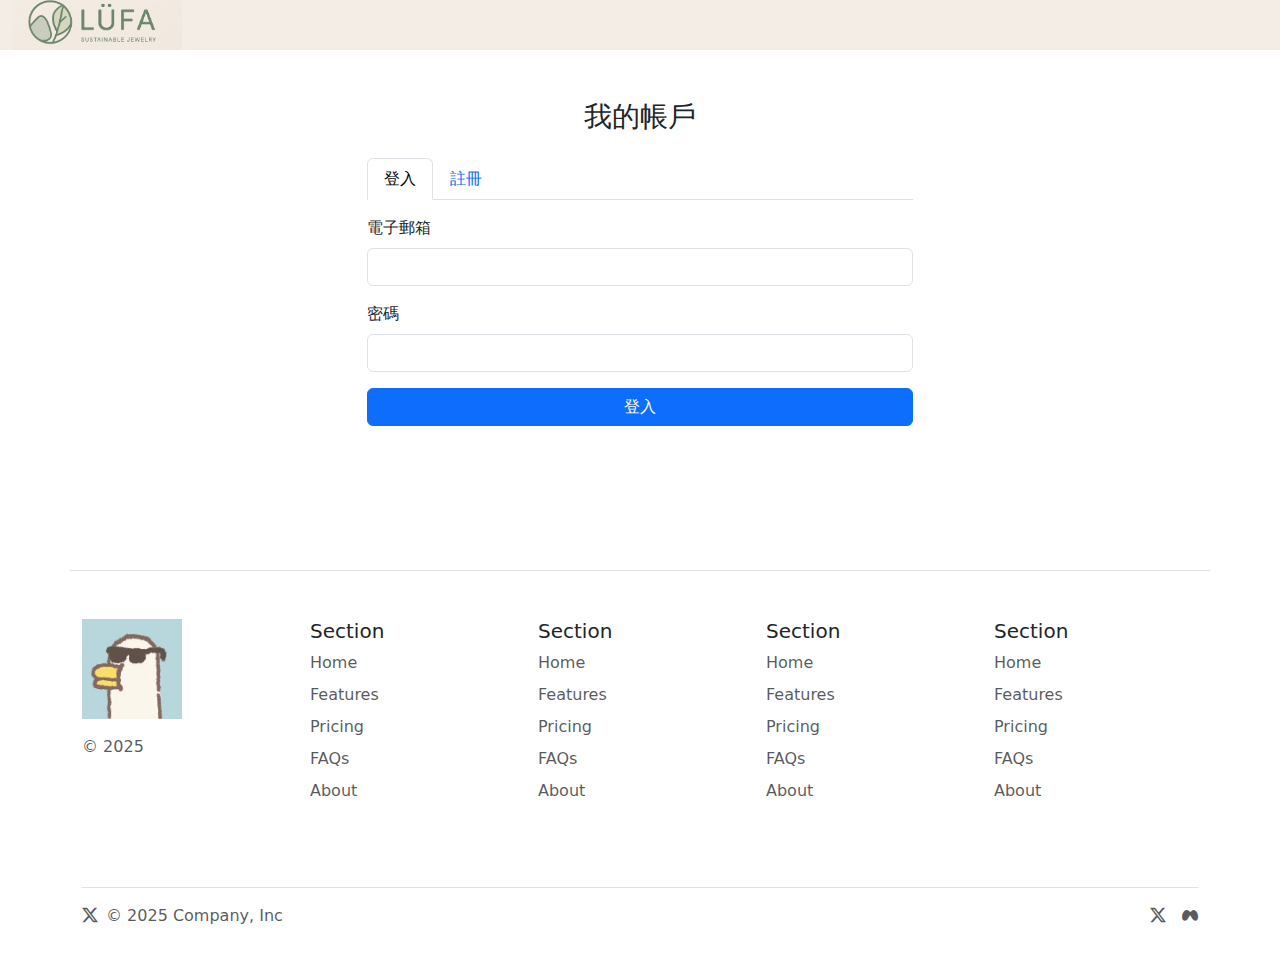
<file: 登入頁面.html>
<!doctype html>
<html lang="en">

<head>
    <meta charset="utf-8">
    <meta name="viewport" content="width=device-width, initial-scale=1">
    <title>LÜFA</title>
    <link rel="stylesheet" href="https://cdn.jsdelivr.net/npm/bootstrap-icons@1.11.3/font/bootstrap-icons.min.css">
    <link href="https://cdn.jsdelivr.net/npm/bootstrap@5.3.5/dist/css/bootstrap.min.css" rel="stylesheet">
    <style>
        :root {
            --main-bg: #f3ede5;
            --accent1: #642171;
            --accent2: #A3509E;
            --accent2-dark: #b359b3;
        }

        .logo-wrapper {
            width: 170px;
            height: 50px;
            overflow: hidden;
            display: flex;
            align-items: center;
            justify-content: center;
        }

        .logo-img {
            height: auto;
            width: 100%;
        }

        .bg-nav {
            background-color: var(--main-bg);
        }
    </style>
</head>

<body>
    <!-- nav導覽列 -->
    <nav class="navbar navbar-expand-lg bg-nav fixed-top p-0">
        <div class="container-fluid">
            <a class="navbar-brand logo-wrapper" href="index.html">
                <img src="./img/logo.png" alt="logo" class="rounded logo-img">
            </a>
        </div>
    </nav>
    <!-- 登入頁面 -->
    <div class="container " style="margin-top: 100px;">
        <h3 class="text-center mb-4">我的帳戶</h3>
        <!-- 填寫區 -->
        <div class="row justify-content-center">
            <div class="col-md-6">
                <!-- nav tab -->
                <ul class="nav nav-tabs mb-3" id="accountTab" role="tablist">
                    <li class="nav-item" role="presentation">
                        <button class="nav-link active" id="login-tab" data-bs-toggle="tab" data-bs-target="#login"
                            type="button" role="tab">登入</button>
                    </li>
                    <li class="nav-item" role="presentation">
                        <button class="nav-link" id="register-tab" data-bs-toggle="tab" data-bs-target="#register"
                            type="button" role="tab">註冊</button>
                    </li>
                </ul>
                
                <div class="tab-content" id="accountTabContent">
                    <!-- 登入表單 -->
                    <div class="tab-pane fade show active" id="login" role="tabpanel">
                        <form id="loginForm">
                            <div class="mb-3">
                                <label for="loginEmail" class="form-label">電子郵箱</label>
                                <input type="email" class="form-control" id="loginEmail" required>
                            </div>
                            <div class="mb-3">
                                <label for="loginPassword" class="form-label">密碼</label>
                                <input type="password" class="form-control" id="loginPassword" required>
                            </div>
                            <button type="submit" class="btn btn-primary w-100">登入</button>
                        </form>
                    </div>

                    <!-- 註冊表單 -->
                    <div class="tab-pane fade" id="register" role="tabpanel">
                        <form id="registerForm">
                            <div class="mb-3">
                                <label for="firstName" class="form-label">名字</label>
                                <input type="text" class="form-control" id="firstName" required>
                            </div>
                            <div class="mb-3">
                                <label for="lastName" class="form-label">姓氏</label>
                                <input type="text" class="form-control" id="lastName" required>
                            </div>
                            <div class="mb-3">
                                <label for="lastName" class="form-label">連絡電話</label>
                                <!-- 我不要有input type number時右邊的兩個箭頭 -->
                                <input type="number" class="form-control" id="phoneNum" required>
                            </div>
                            <div class="mb-3">
                                <label for="registerEmail" class="form-label">電子郵箱</label>
                                <input type="email" class="form-control" id="registerEmail" required>
                            </div>
                            <div class="mb-3">
                                <label for="registerPassword" class="form-label">密碼</label>
                                <input type="password" class="form-control" id="registerPassword" required>
                            </div>
                            <button type="submit" class="btn btn-success w-100">註冊</button>
                        </form>
                    </div>
                </div>

            </div>
        </div>
    </div>
    <!-- footer ================================ -->
    <div class="container mt-5 pt-5">
        <footer class="row row-cols-1 row-cols-sm-2 row-cols-md-5 py-5 mt-5 border-top">
            <div class="col mb-1">
                <a href="/" class="d-flex align-items-center mb-3 link-body-emphasis text-decoration-none"
                    aria-label="Bootstrap">
                    <img src="./img/avatar.jfif" alt="avator" style="width: 100px;">
                </a>
                <p class="text-body-secondary">&copy; 2025</p>
            </div>



            <div class="col mb-1">
                <h5>Section</h5>
                <ul class="nav flex-column">
                    <li class="nav-item mb-2"><a href="#" class="nav-link p-0 text-body-secondary">Home</a></li>
                    <li class="nav-item mb-2"><a href="#" class="nav-link p-0 text-body-secondary">Features</a></li>
                    <li class="nav-item mb-2"><a href="#" class="nav-link p-0 text-body-secondary">Pricing</a></li>
                    <li class="nav-item mb-2"><a href="#" class="nav-link p-0 text-body-secondary">FAQs</a></li>
                    <li class="nav-item mb-2"><a href="#" class="nav-link p-0 text-body-secondary">About</a></li>
                </ul>
            </div>

            <div class="col mb-1">
                <h5>Section</h5>
                <ul class="nav flex-column">
                    <li class="nav-item mb-2"><a href="#" class="nav-link p-0 text-body-secondary">Home</a></li>
                    <li class="nav-item mb-2"><a href="#" class="nav-link p-0 text-body-secondary">Features</a></li>
                    <li class="nav-item mb-2"><a href="#" class="nav-link p-0 text-body-secondary">Pricing</a></li>
                    <li class="nav-item mb-2"><a href="#" class="nav-link p-0 text-body-secondary">FAQs</a></li>
                    <li class="nav-item mb-2"><a href="#" class="nav-link p-0 text-body-secondary">About</a></li>
                </ul>
            </div>

            <div class="col mb-1">
                <h5>Section</h5>
                <ul class="nav flex-column">
                    <li class="nav-item mb-2"><a href="#" class="nav-link p-0 text-body-secondary">Home</a></li>
                    <li class="nav-item mb-2"><a href="#" class="nav-link p-0 text-body-secondary">Features</a></li>
                    <li class="nav-item mb-2"><a href="#" class="nav-link p-0 text-body-secondary">Pricing</a></li>
                    <li class="nav-item mb-2"><a href="#" class="nav-link p-0 text-body-secondary">FAQs</a></li>
                    <li class="nav-item mb-2"><a href="#" class="nav-link p-0 text-body-secondary">About</a></li>
                </ul>
            </div>

            <div class="col mb-1">
                <h5>Section</h5>
                <ul class="nav flex-column">
                    <li class="nav-item mb-2"><a href="#" class="nav-link p-0 text-body-secondary">Home</a></li>
                    <li class="nav-item mb-2"><a href="#" class="nav-link p-0 text-body-secondary">Features</a></li>
                    <li class="nav-item mb-2"><a href="#" class="nav-link p-0 text-body-secondary">Pricing</a></li>
                    <li class="nav-item mb-2"><a href="#" class="nav-link p-0 text-body-secondary">FAQs</a></li>
                    <li class="nav-item mb-2"><a href="#" class="nav-link p-0 text-body-secondary">About</a></li>
                </ul>
            </div>
        </footer>
        <footer class="d-flex flex-wrap justify-content-between align-items-center py-3 my-4 border-top">
            <div class="col-md-4 d-flex align-items-center">
                <a href="/" class="mb-3 me-2 mb-md-0 text-body-secondary text-decoration-none lh-1"
                    aria-label="Bootstrap">
                    <i class="bi bi-twitter-x"></i>
                </a>
                <span class="mb-3 mb-md-0 text-body-secondary">&copy; 2025 Company, Inc</span>
            </div>

            <ul class="nav col-md-4 justify-content-end list-unstyled d-flex">
                <li class="ms-3"><a class="text-body-secondary" href="#" aria-label="Instagram"><i
                            class="bi bi-twitter-x"></i></a></li>
                <li class="ms-3"><a class="text-body-secondary" href="#" aria-label="Facebook"><i
                            class="bi bi-meta"></i></a></li>
            </ul>
        </footer>
    </div>
    <script src="https://cdn.jsdelivr.net/npm/bootstrap@5.3.5/dist/js/bootstrap.bundle.min.js"></script>
    <script>
        // 模擬登入成功後行為：回到首頁並記錄登入狀態
        document.getElementById("loginForm").addEventListener("submit", function (e) {
            e.preventDefault();
            localStorage.setItem("isLoggedIn", true);
            window.location.href = "./index.html";
        });

        document.getElementById("registerForm").addEventListener("submit", function (e) {
            e.preventDefault();
            localStorage.setItem("isLoggedIn", true);
            window.location.href = "./index.html";
        });
    </script>
</body>

</html>
</file>
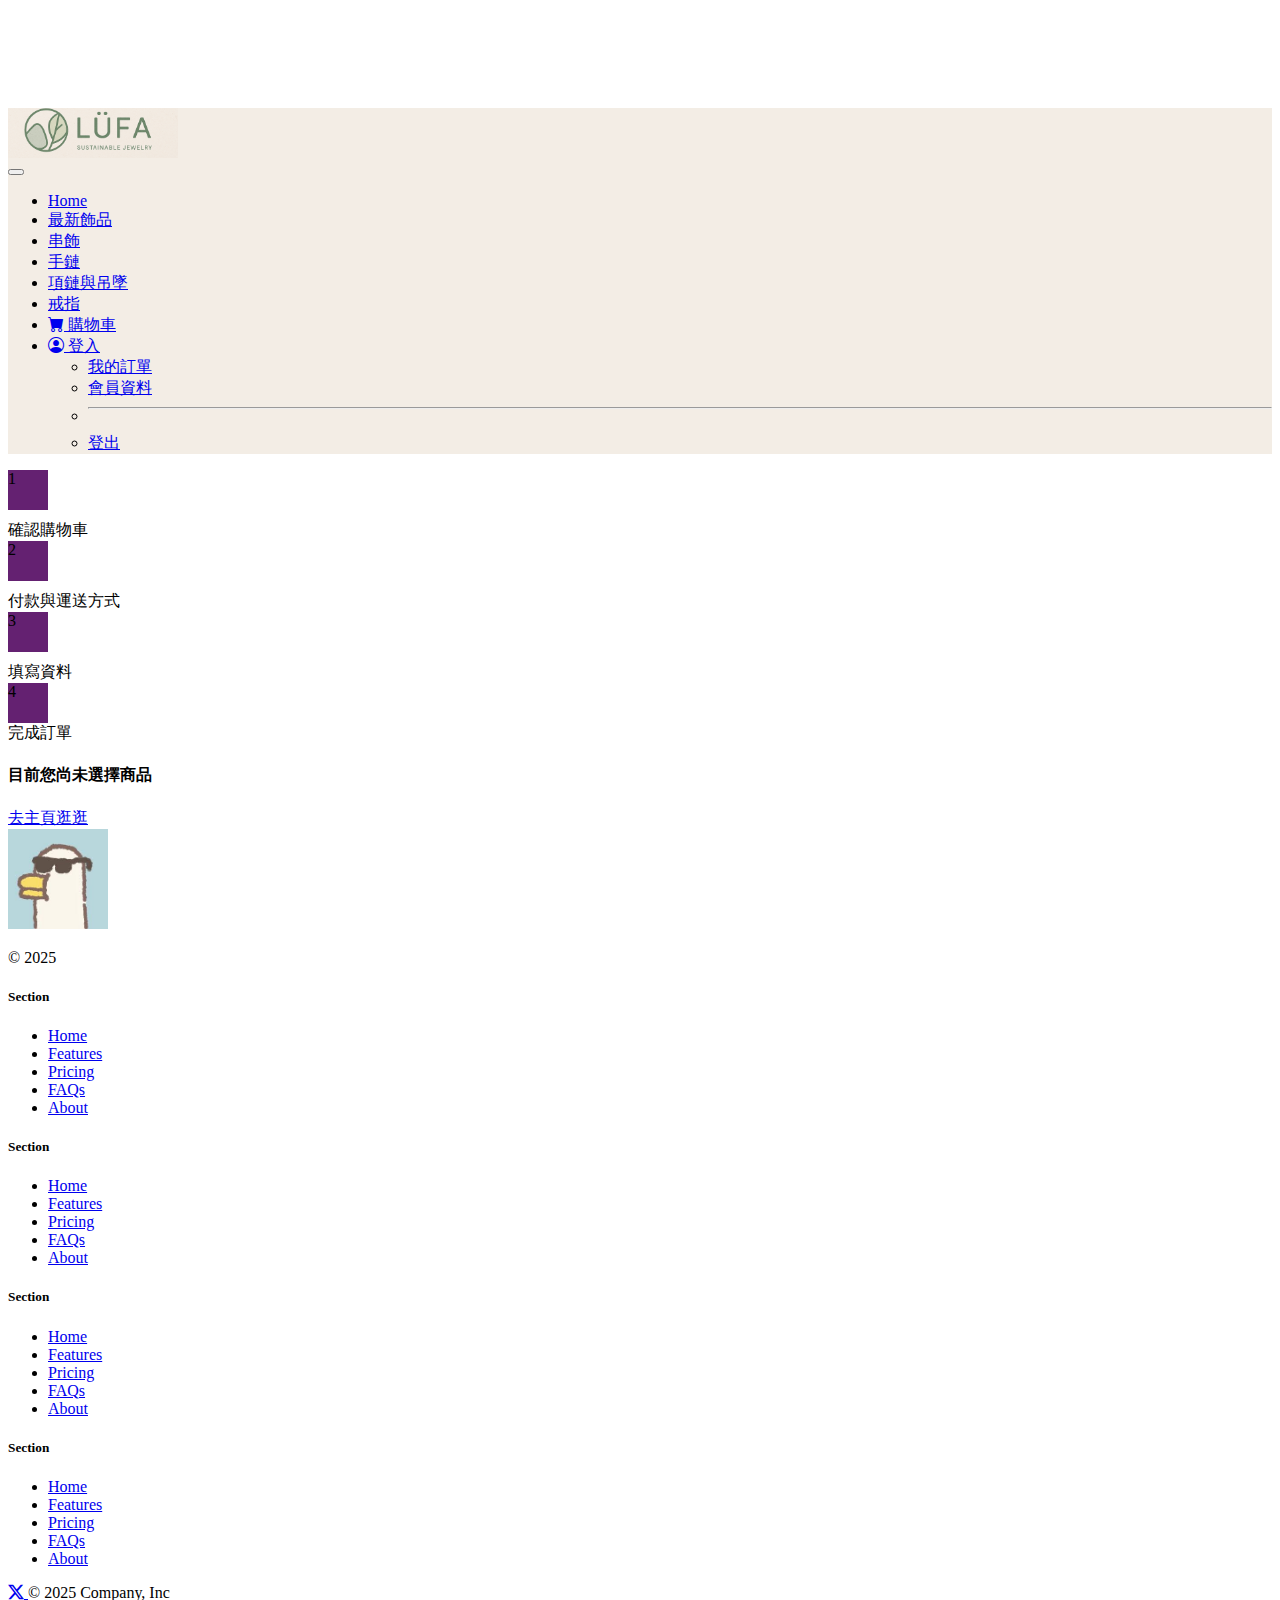
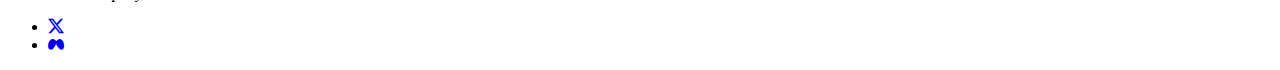
<file: 購物車.html>
<!doctype html>
<html lang="en">

<head>
    <meta charset="utf-8">
    <meta name="viewport" content="width=device-width, initial-scale=1">
    <title>LÜFA</title>
    <link rel="stylesheet" href="https://cdn.jsdelivr.net/npm/bootstrap-icons@1.11.3/font/bootstrap-icons.min.css">
    <link href="https://cdn.jsdelivr.net/npm/bootstrap@5.3.5/dist/css/bootstrap.min.css" rel="stylesheet"
        integrity="sha384-SgOJa3DmI69IUzQ2PVdRZhwQ+dy64/BUtbMJw1MZ8t5HZApcHrRKUc4W0kG879m7" crossorigin="anonymous">
    <link rel="stylesheet" href="./css/購物車.css">

</head>

<body>
    <nav class="navbar navbar-expand-lg bg-nav fixed-top">
        <div class="container-fluid">
            <a class="navbar-brand logo-wrapper" href="./index.html">
                <img src="./img/logo.png" alt="logo" class="rounded logo-img">
            </a>
            <button class="navbar-toggler" type="button" data-bs-toggle="collapse" data-bs-target="#navbarNavDropdown"
                aria-controls="navbarNavDropdown" aria-expanded="false" aria-label="Toggle navigation">
                <span class="navbar-toggler-icon"></span>
            </button>
            <div class="collapse navbar-collapse justify-content-end" id="navbarNavDropdown">
                <ul class="navbar-nav ">
                    <li class="nav-item">
                        <a class="nav-link active" aria-current="page" href="./index.html">Home</a>
                    </li>
                    <li class="nav-item">
                        <a class="nav-link" href="./index.html#roomA">最新飾品</a>
                    </li>
                    <li class="nav-item">
                        <a class="nav-link" href="./index.html#roomB">串飾</a>
                    </li>
                    <li class="nav-item">
                        <a class="nav-link" href="./index.html#roomC">手鏈</a>
                    </li>
                    <li class="nav-item">
                        <a class="nav-link" href="./index.html#roomD">項鏈與吊墜</a>
                    </li>
                    <li class="nav-item">
                        <a class="nav-link" href="./index.html#roomE">戒指</a>
                    </li>
                    <li class="nav-item">
                        <a class="nav-link" href="#">
                            <i class="bi bi-cart-fill"></i>
                            <span>購物車</span>
                        </a>
                    </li>
                    <li class="nav-item dropdown">
                        <a class="nav-link dropdown-toggle" href="#" id="loginBtn" role="button"
                            data-bs-toggle="dropdown" aria-expanded="false">
                            <i class="bi bi-person-circle"></i>
                            <span> 登入</span>
                        </a>
                        <ul class="dropdown-menu">
                            <li><a class="dropdown-item" href="./購物車.html">我的訂單</a></li>
                            <li><a class="dropdown-item" href="#">會員資料</a></li>
                            <li>
                                <hr class="dropdown-divider">
                            </li>
                            <li><a class="dropdown-item text-danger" href="#" id="logoutBtn">登出</a></li>
                        </ul>
                    </li>
                </ul>
            </div>
        </div>
    </nav>

    <!-- 購物車進度表 -->
    <div class="container">
        <div class="row text-center">
            <div class="col-3 px-0 ">
                <!-- top area(no. and progress) -->
                <div class="position-relative">
                    <div
                        class="circle-w-h mx-auto bg-cart text-white rounded-circle d-flex justify-content-center align-items-center">
                        1
                    </div>
                    <div class="progress progress-w-h position-absolute position-progress">
                        <div class="progress-bar bg-cart" role="progressbar" aria-label="Basic example"
                            style="width: 33%" aria-valuenow="50" aria-valuemin="0" aria-valuemax="100"></div>
                    </div>
                </div>
                <!--no.1 text area -->
                <div class="p-2">確認購物車</div>
            </div>
            <div class="col-3 px-0 ">
                <div class="position-relative">
                    <div
                        class="circle-w-h mx-auto bg-cart text-white rounded-circle d-flex justify-content-center align-items-center">
                        2
                    </div>
                    <div class="progress progress-w-h position-absolute position-progress">
                        <div class="progress-bar" role="progressbar" aria-label="Basic example" style="width: 0%"
                            aria-valuenow="50" aria-valuemin="0" aria-valuemax="100"></div>
                    </div>
                </div>
                <div class="p-2">付款與運送方式</div>
            </div>
            <div class="col-3 px-0 ">
                <div class="position-relative">
                    <div
                        class="circle-w-h mx-auto bg-cart text-white rounded-circle d-flex justify-content-center align-items-center">
                        3
                    </div>
                    <div class="progress progress-w-h position-absolute position-progress">
                        <div class="progress-bar" role="progressbar" aria-label="Basic example" style="width: 0%"
                            aria-valuenow="50" aria-valuemin="0" aria-valuemax="100"></div>
                    </div>
                </div>
                <div class="p-2">填寫資料</div>
            </div>
            <div class="col-3 px-0 ">
                <div class="position-relative">
                    <div
                        class="circle-w-h mx-auto bg-cart text-white rounded-circle d-flex justify-content-center align-items-center">
                        4
                    </div>

                </div>
                <div class="p-2">完成訂單</div>
            </div>
        </div>
    </div>
    <!-- 商品計算========= -->
    <div class="container my-5">
        <h3 class="mb-4">購物車商品列表</h3>

        <!-- 表頭列 -->
        <div class="row border-bottom mb-3 pb-2" id="total-good">
            <div class="col text-start fw-bold ms-5">商品</div>
            <div class="col text-end fw-bold me-5">小計</div>
        </div>

        <!--之後會由 JS 插入卡片 -->
        <!-- 範例(連接"購物車-1-無連結主頁.js"):商品卡片 1 -->
        <!-- <div class="card mb-3">
            <div class="row g-0 align-items-center">

                <div class="col-3">
                    <img src="https://picsum.photos/1920/1080/?random=1" class="img-fluid rounded-start" alt="商品圖片">
                </div>
                <div class="col-4">
                    <div class="card-body">
                        <h5 class="card-title mb-0">商品名稱 A</h5>
                    </div>
                </div>
                <div class="col-3">
                    <div class="d-flex align-items-center justify-content-center">
                        <button class="btn btn-outline-secondary btn-sm me-2 btn-minus">-</button>
                        <span class="item-quantity">1</span>
                        <button class="btn btn-outline-secondary btn-sm ms-2 btn-plus">+</button>
                    </div>
                </div>
                <div class="col-2 d-flex align-items-center">
                    <div class="item-price fw-bold" data-price="299">$299</div>
                    <button class="btn btn-sm btn-outline-danger btn-delete ms-5">
                        <i class="bi bi-trash3"></i>
                    </button>
                </div>

            </div>
        </div> -->

        <!-- 總金額 -->
        <div class="text-end fw-bold fs-5 mt-5 pt-5 pe-5 border-top" id="total-price">總金額：$</div>

        <!-- 結帳按鈕 -->
        <div class="text-end mt-3 pe-5">
            <a href="付款與運送方式.html" class="btn btn-primary px-4 py-2 bg-black">結帳</a>
        </div>
    </div>


    <!-- ========footer========== -->
    <div class="container">
        <footer class="row row-cols-1 row-cols-sm-2 row-cols-md-5 py-5 mt-5 border-top">
            <div class="col mb-1">
                <a href="/" class="d-flex align-items-center mb-3 link-body-emphasis text-decoration-none"
                    aria-label="Bootstrap">
                    <img src="./img/avatar.jfif" alt="" style="width: 100px;">
                </a>
                <p class="text-body-secondary">&copy; 2025</p>
            </div>

            <div class="col mb-1">
                <h5>Section</h5>
                <ul class="nav flex-column">
                    <li class="nav-item mb-2"><a href="#" class="nav-link p-0 text-body-secondary">Home</a></li>
                    <li class="nav-item mb-2"><a href="#" class="nav-link p-0 text-body-secondary">Features</a></li>
                    <li class="nav-item mb-2"><a href="#" class="nav-link p-0 text-body-secondary">Pricing</a></li>
                    <li class="nav-item mb-2"><a href="#" class="nav-link p-0 text-body-secondary">FAQs</a></li>
                    <li class="nav-item mb-2"><a href="#" class="nav-link p-0 text-body-secondary">About</a></li>
                </ul>
            </div>

            <div class="col mb-1">
                <h5>Section</h5>
                <ul class="nav flex-column">
                    <li class="nav-item mb-2"><a href="#" class="nav-link p-0 text-body-secondary">Home</a></li>
                    <li class="nav-item mb-2"><a href="#" class="nav-link p-0 text-body-secondary">Features</a></li>
                    <li class="nav-item mb-2"><a href="#" class="nav-link p-0 text-body-secondary">Pricing</a></li>
                    <li class="nav-item mb-2"><a href="#" class="nav-link p-0 text-body-secondary">FAQs</a></li>
                    <li class="nav-item mb-2"><a href="#" class="nav-link p-0 text-body-secondary">About</a></li>
                </ul>
            </div>

            <div class="col mb-1">
                <h5>Section</h5>
                <ul class="nav flex-column">
                    <li class="nav-item mb-2"><a href="#" class="nav-link p-0 text-body-secondary">Home</a></li>
                    <li class="nav-item mb-2"><a href="#" class="nav-link p-0 text-body-secondary">Features</a></li>
                    <li class="nav-item mb-2"><a href="#" class="nav-link p-0 text-body-secondary">Pricing</a></li>
                    <li class="nav-item mb-2"><a href="#" class="nav-link p-0 text-body-secondary">FAQs</a></li>
                    <li class="nav-item mb-2"><a href="#" class="nav-link p-0 text-body-secondary">About</a></li>
                </ul>
            </div>

            <div class="col mb-1">
                <h5>Section</h5>
                <ul class="nav flex-column">
                    <li class="nav-item mb-2"><a href="#" class="nav-link p-0 text-body-secondary">Home</a></li>
                    <li class="nav-item mb-2"><a href="#" class="nav-link p-0 text-body-secondary">Features</a></li>
                    <li class="nav-item mb-2"><a href="#" class="nav-link p-0 text-body-secondary">Pricing</a></li>
                    <li class="nav-item mb-2"><a href="#" class="nav-link p-0 text-body-secondary">FAQs</a></li>
                    <li class="nav-item mb-2"><a href="#" class="nav-link p-0 text-body-secondary">About</a></li>
                </ul>
            </div>
        </footer>
        <footer class="d-flex flex-wrap justify-content-between align-items-center py-3 my-4 border-top">
            <div class="col-md-4 d-flex align-items-center">
                <a href="/" class="mb-3 me-2 mb-md-0 text-body-secondary text-decoration-none lh-1"
                    aria-label="Bootstrap">
                    <i class="bi bi-twitter-x"></i>
                </a>
                <span class="mb-3 mb-md-0 text-body-secondary">&copy; 2025 Company, Inc</span>
            </div>

            <ul class="nav col-md-4 justify-content-end list-unstyled d-flex">
                <li class="ms-3"><a class="text-body-secondary" href="#" aria-label="Instagram"><i
                            class="bi bi-twitter-x"></i></a></li>
                <li class="ms-3"><a class="text-body-secondary" href="#" aria-label="Facebook"><i
                            class="bi bi-meta"></i></a></li>
            </ul>
        </footer>
    </div>

    <script src="https://cdn.jsdelivr.net/npm/bootstrap@5.3.5/dist/js/bootstrap.bundle.min.js"
        integrity="sha384-k6d4wzSIapyDyv1kpU366/PK5hCdSbCRGRCMv+eplOQJWyd1fbcAu9OCUj5zNLiq"
        crossorigin="anonymous"></script>
    <!-- <script src="購物車-1-無連結主頁.js"></script> -->
    <script src="./js/購物車-2-連結主頁.js"></script>
</body>

</html>
</file>
<file: css/購物車.css>
/* 主色調 */
        :root {
            --main-bg: #f3ede5;
            /* 淺綠背景 */
            --accent1: #642171;
            /* 深綠 */
            --accent2: #A3509E;
            /* 亮紫 */
            --accent2-dark: #b359b3;
            /* 深紫 */
        }

        body {
            padding-top: 100px;
        }

        /* ================== */
        /* LOGO 圖片比例不變，固定高度 */
        .logo-wrapper {
            width: 170px;
            height: 50px;
            overflow: hidden;
            display: flex;
            align-items: center;
            justify-content: center;
        }

        .logo-img {
            height: auto;
            width: 100%;
        }

        .bg-nav {
            background-color: #f3ede5;
        }

        .navbar .nav-link:hover {
            background-color: var(--accent1);
            color: white;
            border-radius: 0.3rem;
            transition: background-color 0.3s ease;
        }

        .dropdown-toggle::after {
            display: none;
        }

        /* =========================================== */
        .circle-w-h {
            width: 40px;
            height: 40px;
            /* z-index: 99; */
        }

        .progress-w-h {
            width: 60%;
            height: 10px;
            /* z-index: 1; */
        }

        .position-progress {
            left: 100%;
            top: 50%;
            transform: translate(-50%, -50%);
        }

        .bg-cart {
            background-color: #642171;
        }

        .card img {
            width: 100%;
            height: 380px;
            padding: 0;

        }
</file>
